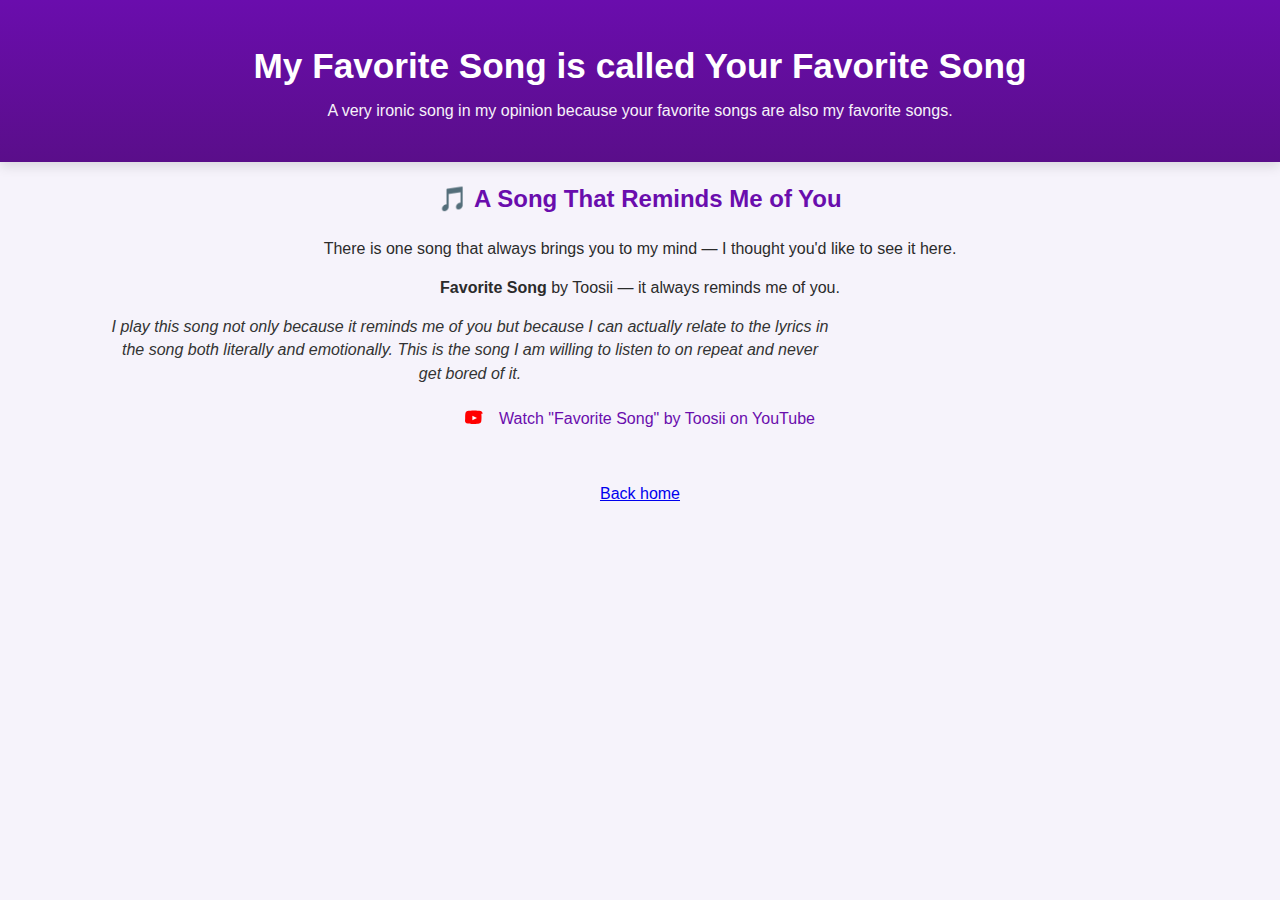
<file: gallery.html>
<!DOCTYPE html>
<html lang="en">
<head>
  <meta charset="utf-8">
  <meta name="viewport" content="width=device-width,initial-scale=1">
  <title>Gallery — For Cassky</title>
  <link rel="stylesheet" href="style.css">
</head>
<body>
  <header>
    <div class="container">
      <h1>My Favorite Song is called Your Favorite Song</h1>
      <p class="subtitle">A very ironic song in my opinion because your favorite songs are also my favorite songs.</p>
    </div>
  </header>

  <main class="container">

    <section id="song-section" class="content-section">
      <h2 style="color: var(--main-purple);">🎵 A Song That Reminds Me of You</h2>
      <p>There is one song that always brings you to my mind — I thought you'd like to see it here.</p>
      <p><strong>Favorite Song</strong> by Toosii — it always reminds me of you.</p>
      <p class="song-note">I play this song not only because it reminds me of you but because I can actually relate to the lyrics in the song both literally and emotionally. This is the song I am willing to listen to on repeat and never get bored of it.</p>
      <p>
        <a class="youtube-link" href="https://youtu.be/4D89Qr5vH6U?si=K11R1PBDw8W7rQhW" target="_blank" rel="noopener noreferrer">
          <!-- Inline YouTube icon -->
          <svg xmlns="http://www.w3.org/2000/svg" width="18" height="18" viewBox="0 0 24 24" fill="none" aria-hidden="true" focusable="false"><path d="M23.5 6.2s-.2-1.6-.8-2.3c-.8-1-1.7-1.1-2.1-1.2C16.7 2 12 2 12 2s-4.7 0-8.6.7c-.4.1-1.3.2-2.1 1.2C.7 4.6.5 6.2.5 6.2S.2 8 .2 9.8v2.4C.2 14 0 15.8 0 15.8s.2 1.6.8 2.3c.8 1 1.9 1 2.4 1.1 1.7.2 7.1.7 7.1.7s4.7 0 8.6-.7c.4-.1 1.3-.2 2.1-1.2.6-.7.8-2.3.8-2.3s.2-1.8.2-3.6V9.8c0-1.8-.2-3.6-.2-3.6z" fill="#FF0000"/><path d="M9.8 15.1V8.9l6.2 3.1-6.2 3.1z" fill="#fff"/></svg>
          <span style="margin-left:8px;">Watch "Favorite Song" by Toosii on YouTube</span>
        </a>
      </p>
    </section>
  </main>

  <footer style="text-align:center; padding: 30px 10px; color: #666;">
    <a href="index.html">Back home</a>
  </footer>

  <script src="script.js"></script>
</body>
</html>
</file>
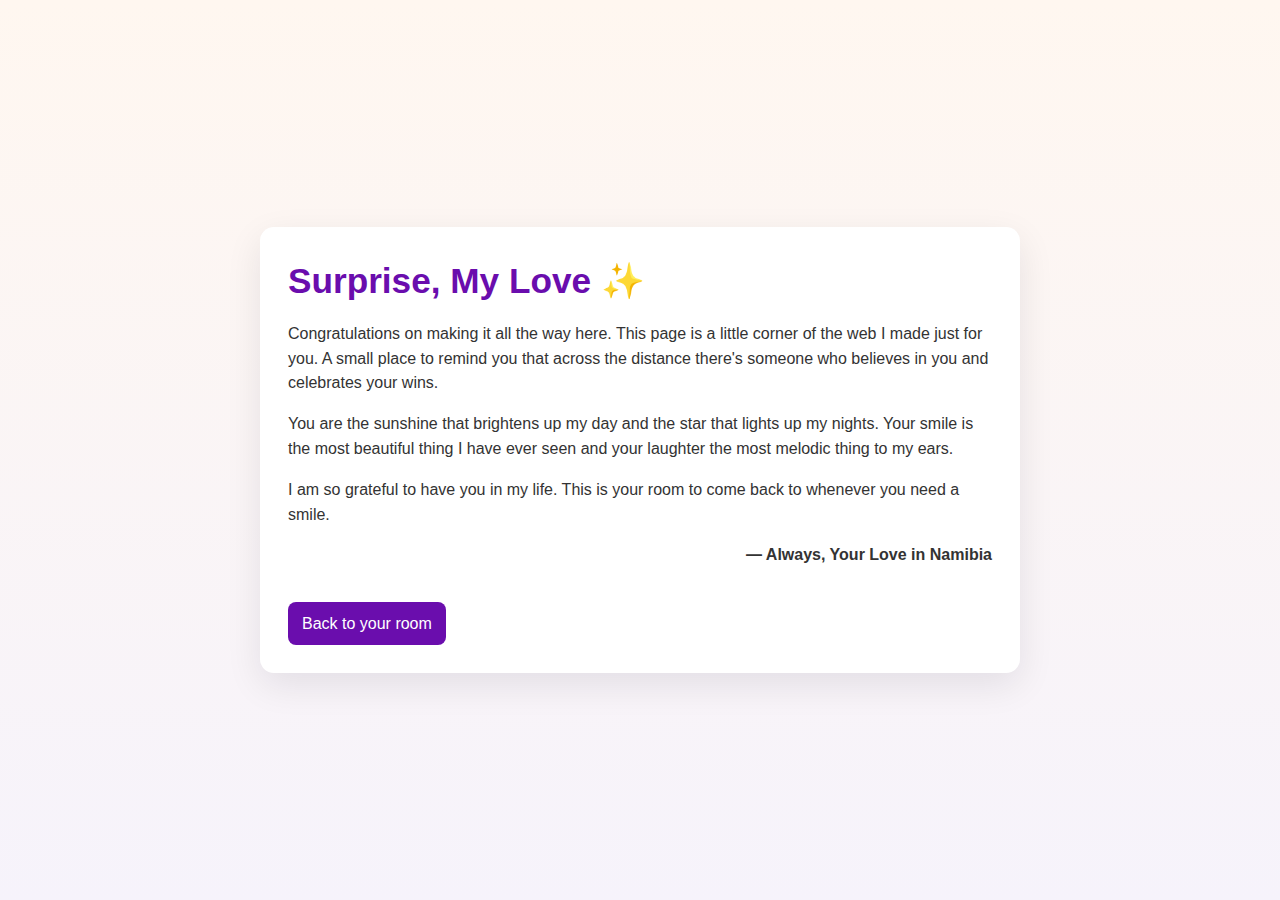
<file: secret_message.html>
<!DOCTYPE html>
<html lang="en">
<head>
  <meta charset="utf-8">
  <meta name="viewport" content="width=device-width,initial-scale=1">
  <title>For Cassky — A Secret</title>
  <link rel="stylesheet" href="style.css">
  <style>
    body { display:flex; align-items:center; justify-content:center; min-height:100vh; background: linear-gradient(180deg,#fff7f0,#f6f3fb); }
    .card { max-width:760px; background:#fff; border-radius:14px; padding:28px; box-shadow:0 12px 36px rgba(16,11,29,0.09); text-align:left; }
    .card h1{ color: #6a0dad; margin:0 0 8px 0 }
    .card p{ color:#333; line-height:1.55 }
    .back-link { display:inline-block; margin-top:18px; color:#fff; background:#6a0dad; padding:10px 14px; border-radius:8px; text-decoration:none }
  </style>
</head>
<body>
  <div class="card">
    <h1>Surprise, My Love ✨</h1>
    <p>Congratulations on making it all the way here. This page is a little corner of the web I made just for you. A small place to remind you that across the distance there's someone who believes in you and celebrates your wins.</p>
    <p>You are the sunshine that brightens up my day and the star that lights up my nights. Your smile is the most beautiful thing I have ever seen and your laughter the most melodic thing to my ears.</p>
    <p>I am so grateful to have you in my life. This is your room to come back to whenever you need a smile.</p>
    <p style="text-align:right; font-weight:600; margin-top:16px">— Always, Your Love in Namibia</p>
    <a class="back-link" href="index.html">Back to your room</a>
  </div>
</body>
</html>
</file>
<file: style.css>
:root {
    --main-purple: #6a0dad;
    --light-purple: #f6f3fb;
    --accent-color: #ff9900;
    --text-color: #2b2b2b;
}

* { box-sizing: border-box; }

body {
    background-color: var(--light-purple);
    font-family: -apple-system, BlinkMacSystemFont, 'Segoe UI', Roboto, 'Helvetica Neue', Arial, sans-serif;
    color: var(--text-color);
    margin: 0;
    padding: 0;
    text-align: center;
    line-height: 1.45;
}

header {
    background: linear-gradient(180deg, var(--main-purple), #5a0e8a);
    color: #fff;
    padding: 40px 20px;
    box-shadow: 0 4px 12px rgba(0,0,0,0.12);
    position: relative;
    overflow: hidden;
}

.container { max-width: 1100px; margin: 0 auto; padding: 0 20px; }

h1 { font-size: 2.2rem; margin: 0 0 8px 0; }
.subtitle { margin: 0; opacity: 0.95; }

#confetti-container { position: absolute; inset: 0; pointer-events: none; z-index: 0; }
.confetti { position: absolute; width: 10px; height: 10px; opacity: 0; animation: fall 5s linear infinite; }

@keyframes fall { 0% { transform: translateY(-100px) rotate(0deg); opacity: 1; } 100% { transform: translateY(120vh) rotate(720deg); opacity: 0.2; } }

main { padding: 24px 0 60px; }

#notes-grid { display: grid; grid-template-columns: repeat(auto-fit, minmax(220px, 1fr)); gap: 20px; padding: 20px; max-width: 1000px; margin: 20px auto; }

.note { background: #fff; border: 1px solid rgba(106,13,173,0.12); padding: 15px; box-shadow: 0 6px 18px rgba(16,11,29,0.06); cursor: pointer; transition: transform 0.25s ease, box-shadow 0.25s; transform: rotate(calc(var(--i) * 1deg - 2deg)); }
.note:hover { transform: scale(1.03) rotate(0deg); z-index: 10; }
.note-header { font-weight: 700; color: var(--main-purple); margin-bottom: 6px; font-size: 1.05rem; }

#shuffle-button, #unwrap-button, .open-when-card h4, #submit-quiz, #unlock-button { background-color: var(--main-purple); color: #fff; border: none; padding: 10px 16px; border-radius: 8px; cursor: pointer; }
#shuffle-button:hover, #unwrap-button:hover, .open-when-card h4:hover, #submit-quiz:hover, #unlock-button:hover { background-color: #550a99; }

.hidden-content { display: none; padding: 15px; border: 2px dashed rgba(106,13,173,0.12); margin-top: 10px; text-align: left; background-color: white; }

.open-when-card { border: 1px solid #eee; border-radius: 10px; margin: 12px auto; max-width: 680px; box-shadow: 0 6px 14px rgba(18,12,32,0.04); overflow: hidden; }
.open-when-card h4 { margin: 0; padding: 12px 16px; text-align: left; }

.question-block { margin-bottom: 20px; padding: 15px; border-radius: 8px; background-color: #fff; max-width: 700px; margin-left: auto; margin-right: auto; text-align: left; }
.question-block label { display: block; margin: 6px 0; cursor: pointer; }

#submit-quiz { font-size: 1.05rem; }

.surprise-link { display: inline-block; padding: 8px 12px; background: var(--accent-color); color: #fff; border-radius: 8px; text-decoration: none; }

@media (max-width: 600px) {
    h1 { font-size: 1.6rem; }
    #notes-grid { grid-template-columns: 1fr; padding: 12px; }
    .container { padding: 0 12px; }
}
/* end of stylesheet */

/* --- Essay & poem tweaks --- */
.essay { color: var(--text-color); font-size: 1.05rem; max-width: 900px; margin: 14px auto; text-align: left; line-height: 1.7; }
.poem-stanzas p { margin: 6px 0; }

/* --- Modal styles --- */
#modal-overlay {
    position: fixed;
    inset: 0;
    display: none;
    align-items: center;
    justify-content: center;
    background: rgba(0,0,0,0.45);
    z-index: 9999;
}
.modal {
    background: #fff;
    border-radius: 12px;
    padding: 20px 20px 16px 20px;
    max-width: 520px;
    width: 90%;
    box-shadow: 0 12px 28px rgba(10,10,20,0.2);
    text-align: left;
    position: relative;
}
.modal-title { margin: 0 0 8px 0; color: var(--main-purple); font-size: 1.15rem; }
.modal-body { color: #333; white-space: pre-wrap; }
.modal-close { position: absolute; right: 14px; top: 8px; background: transparent; border: none; color: #333; font-size: 20px; cursor: pointer; }

/* --- Gallery grid --- */
.gallery-grid { display: grid; grid-template-columns: repeat(auto-fit, minmax(180px, 1fr)); gap: 14px; max-width: 1100px; margin: 18px auto; padding: 0 12px; }
.gallery-item { background: #fff; border-radius: 10px; overflow: hidden; box-shadow: 0 8px 20px rgba(10,10,20,0.06); text-align: center; }
.gallery-item img { width: 100%; height: 160px; object-fit: cover; display: block; cursor: pointer; }
.gallery-item figcaption { padding: 8px 10px; font-size: 0.95rem; color: #444; }

/* --- Gallery lightbox --- */
#gallery-overlay { position: fixed; inset: 0; display: none; align-items: center; justify-content: center; background: rgba(0,0,0,0.8); z-index: 10000; }
.gallery-lightbox { position: relative; max-width: 950px; width: 92%; display: flex; align-items: center; justify-content: center; }
.gallery-inner { background: #fff; border-radius: 10px; padding: 12px; box-shadow: 0 18px 50px rgba(0,0,0,0.4); max-height: 85vh; overflow: hidden; display:flex; flex-direction:column; align-items:center; }
.gallery-current { max-width: 100%; max-height: 68vh; object-fit: contain; border-radius: 8px; }
.gallery-caption { padding: 8px 10px; color: #333; font-size: 0.95rem; text-align: center; }
.gallery-close, .gallery-prev, .gallery-next { background: transparent; border: none; color: #fff; font-size: 32px; cursor: pointer; padding: 8px 12px; }
.gallery-prev, .gallery-next { position: absolute; top: 50%; transform: translateY(-50%); font-size: 42px; }
.gallery-prev { left: 6px; }
.gallery-next { right: 6px; }

@media (max-width: 600px) {
    .gallery-item img { height: 140px; }
    .gallery-prev, .gallery-next { font-size: 30px; }
}

/* Fade animation and index badge */
#gallery-overlay { opacity: 0; transition: opacity 240ms ease; }
#gallery-overlay.open { opacity: 1; }
.gallery-inner { transform: scale(0.98); transition: transform 200ms ease; }
#gallery-overlay.open .gallery-inner { transform: scale(1); }
.gallery-index { position: absolute; right: 12px; top: 10px; background: rgba(0,0,0,0.6); color: #fff; padding: 6px 10px; border-radius: 999px; font-size: 0.95rem; }

/* Song note and YouTube link styling */
.song-note { max-width: 720px; margin: 8px 0 12px; color: #333; font-style: italic; }
.youtube-link { display: inline-flex; align-items: center; gap: 8px; background: transparent; color: var(--main-purple); text-decoration: none; padding: 6px 8px; border-radius: 8px; }
.youtube-link svg { display: block; }
.youtube-link:hover { text-decoration: underline; }

/* Image & caption transitions for slideshow feel */
.gallery-current { opacity: 1; transition: opacity 320ms ease; }
.gallery-caption { opacity: 0; transform: translateY(6px); transition: opacity 260ms ease, transform 260ms ease; }
.gallery-caption.visible { opacity: 1; transform: translateY(0); }
</file>
